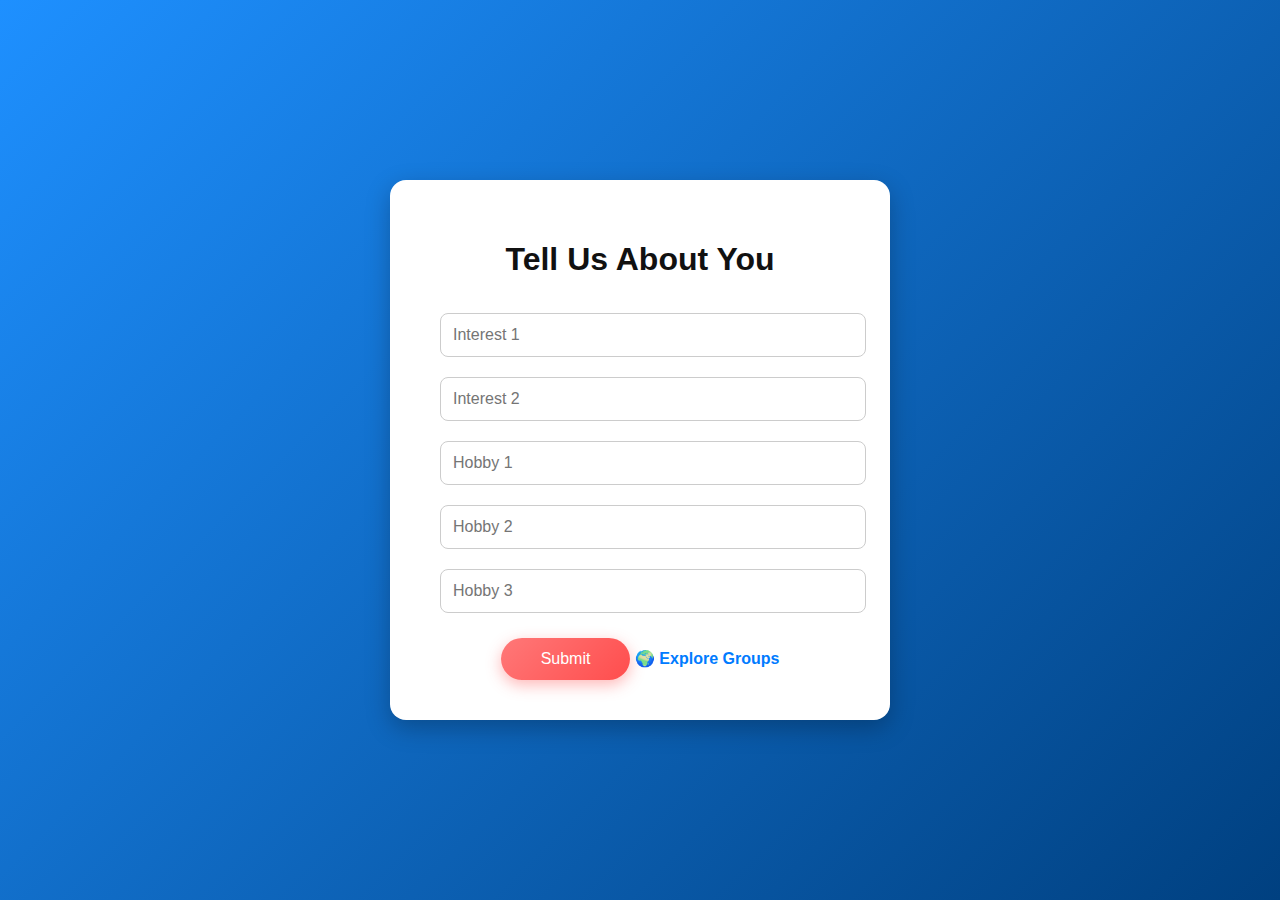
<file: index.html>
<!DOCTYPE html>
<html lang="en">
<head>
  <meta charset="UTF-8" />
  <meta name="viewport" content="width=device-width, initial-scale=1.0" />
  <title>Interest Form</title>
  <link rel="stylesheet" href="style.css" />
</head>
<body class="home-body">
  <div class="home-container">
    <h1>Tell Us About You</h1>

    <form id="interestForm" class="form-box">
      <input type="text" id="interest1" placeholder="Interest 1" required />
      <input type="text" id="interest2" placeholder="Interest 2" required />
      <input type="text" id="hobby1" placeholder="Hobby 1" required />
      <input type="text" id="hobby2" placeholder="Hobby 2" required />
      <input type="text" id="hobby3" placeholder="Hobby 3" required />

      <button type="submit" class="submit-btn">Submit</button>
      <a href="explore.html" class="explore-btn">🌍 Explore Groups</a>
    </form>
  </div>

  <script>
    document.getElementById("interestForm").addEventListener("submit", function (e) {
      e.preventDefault();

      const inputs = [
        document.getElementById("interest1").value.toLowerCase(),
        document.getElementById("interest2").value.toLowerCase(),
        document.getElementById("hobby1").value.toLowerCase(),
        document.getElementById("hobby2").value.toLowerCase(),
        document.getElementById("hobby3").value.toLowerCase(),
      ];

      let group = "General Group";

      if (inputs.some((i) => i.includes("art") || i.includes("design") || i.includes("draw")))
        group = "Art & Creativity";
      else if (inputs.some((i) => i.includes("sport") || i.includes("fit") || i.includes("gym")))
        group = "Sports & Fitness";
      else if (inputs.some((i) => i.includes("music") || i.includes("dance") || i.includes("sing")))
        group = "Music & Dance";
      else if (inputs.some((i) => i.includes("code") || i.includes("tech") || i.includes("game")))
        group = "Technology & Coding";
      else if (inputs.some((i) => i.includes("book") || i.includes("learn") || i.includes("study")))
        group = "Books & Learning";

      localStorage.setItem("fitGroup", group);
      window.location.href = "result.html";
    });
  </script>
</body>
</html>
</file>
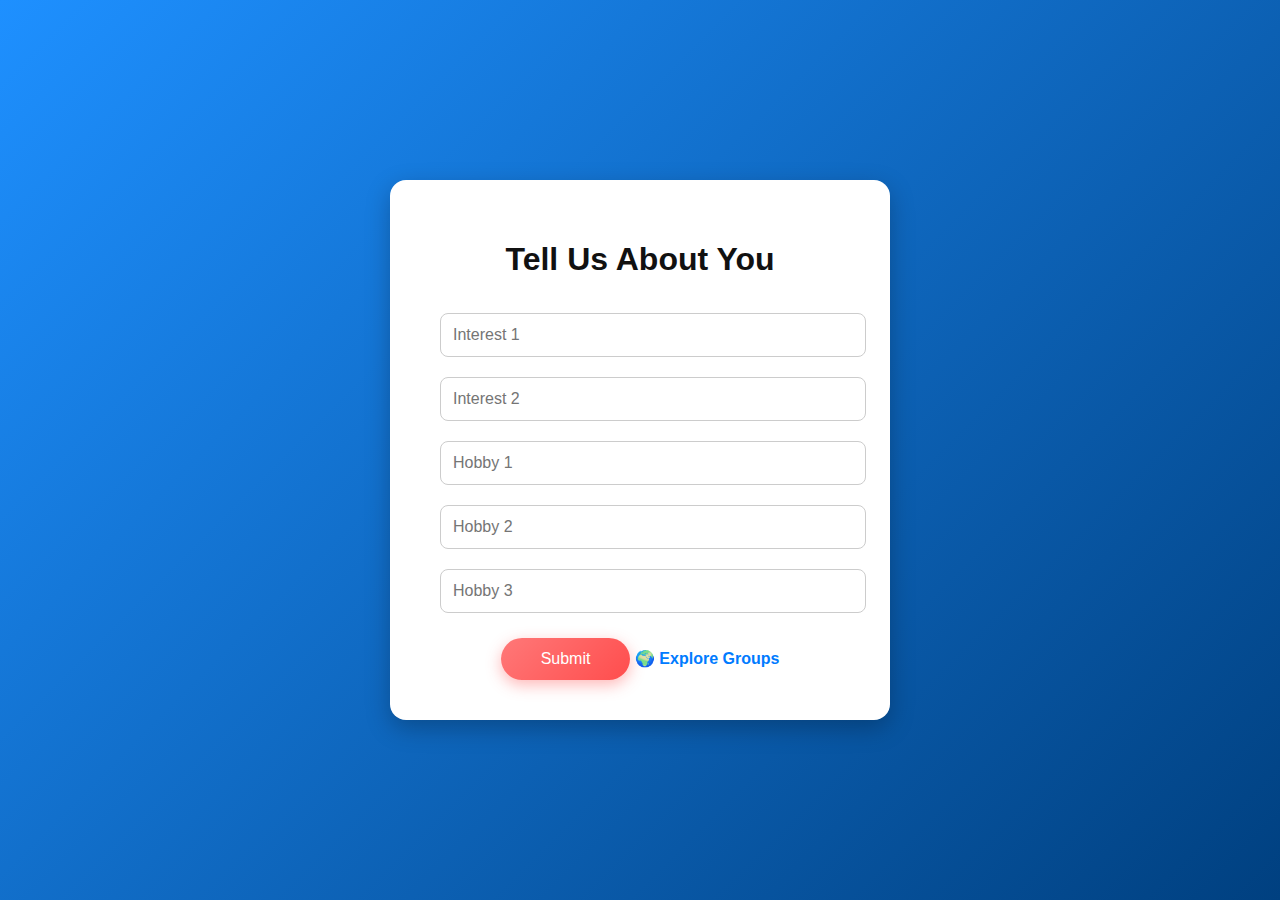
<file: frontend/index.html>
<!DOCTYPE html>
<html lang="en">
<head>
  <meta charset="UTF-8" />
  <meta name="viewport" content="width=device-width, initial-scale=1.0" />
  <title>Interest Form</title>
  <link rel="stylesheet" href="style.css" />
</head>

<body class="home-body">
  <div class="home-container">
    <h1>Tell Us About You</h1>

    <form id="interestForm" class="form-box">
      <input type="text" id="interest1" placeholder="Interest 1" required />
      <input type="text" id="interest2" placeholder="Interest 2" required />
      <input type="text" id="hobby1" placeholder="Hobby 1" required />
      <input type="text" id="hobby2" placeholder="Hobby 2" required />
      <input type="text" id="hobby3" placeholder="Hobby 3" required />

      <button type="submit" class="submit-btn">Submit</button>
      <a href="explore.html" class="explore-btn">🌍 Explore Groups</a>
    </form>
  </div>

  <script>
    document.getElementById("interestForm").addEventListener("submit", async (e) => {
      e.preventDefault();

      // Collect input values
      const interests = [
        document.getElementById("interest1").value.trim(),
        document.getElementById("interest2").value.trim(),
        document.getElementById("hobby1").value.trim(),
        document.getElementById("hobby2").value.trim(),
        document.getElementById("hobby3").value.trim(),
      ].filter(item => item !== ""); // remove empty values

      try {
        // Send data to Flask backend
        const response = await fetch("http://127.0.0.1:5000/predict", {
          method: "POST",
          headers: { "Content-Type": "application/json" },
          body: JSON.stringify({ interests }),
        });

        if (!response.ok) throw new Error("❌ Server error");
        const data = await response.json();

        // Save prediction result to localStorage for result.html
        localStorage.setItem("fitGroup", data.group);

        // Redirect to result page
        window.location.href = "result.html";
      } catch (error) {
        console.error("Error:", error);
        alert("⚠️ Unable to connect to ML model.\nPlease ensure Flask server is running!");
      }
    });
  </script>
</body>
</html>
</file>
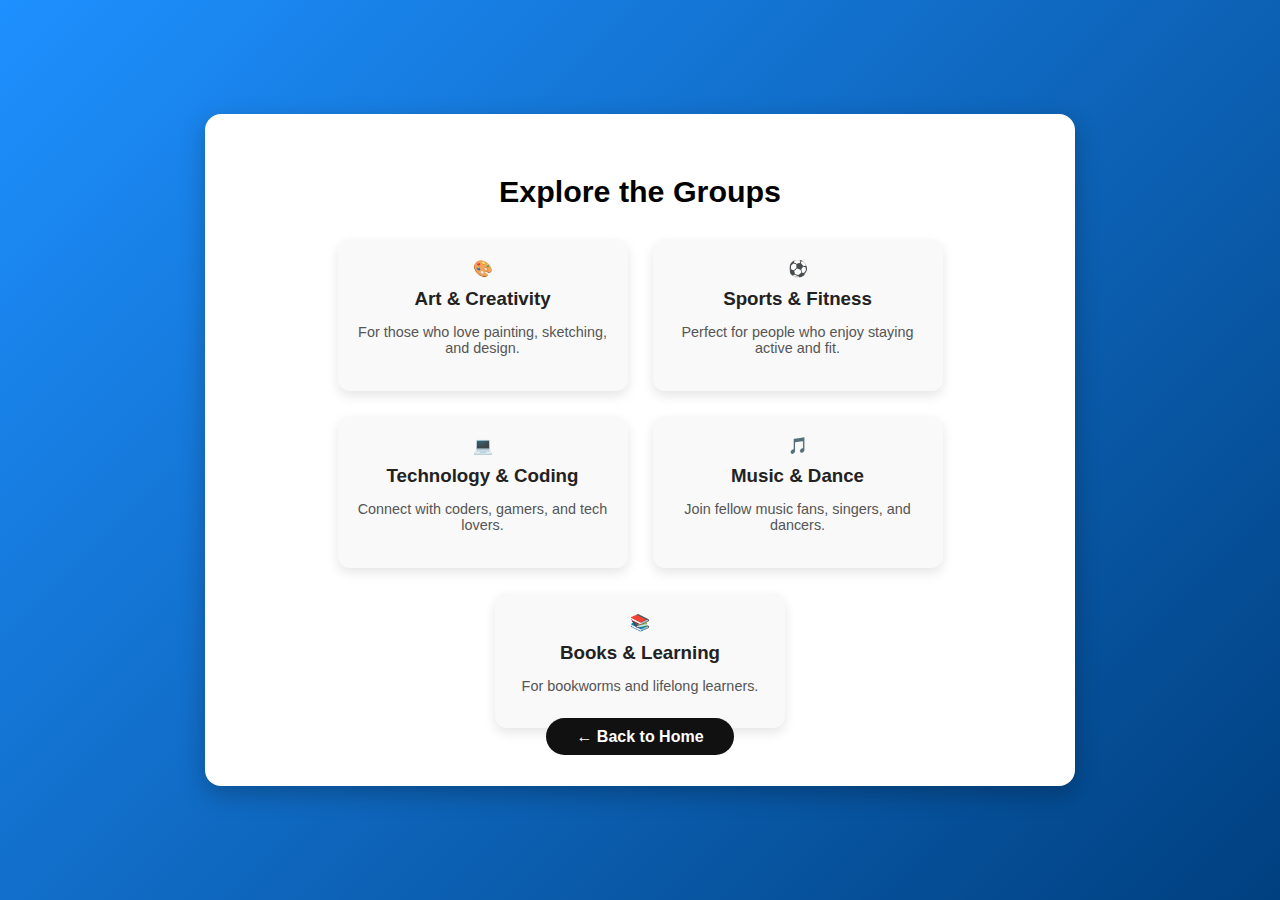
<file: explore.html>
<!DOCTYPE html>
<html lang="en">
<head>
  <meta charset="UTF-8">
  <meta name="viewport" content="width=device-width, initial-scale=1.0">
  <title>Explore Groups</title>
  <link rel="stylesheet" href="style.css">
</head>
<body class="explore-body">

  <div class="explore-container">
    <h1>Explore the Groups</h1>

    <div class="groups-grid">
      <div class="group-card">
        🎨 <h3>Art & Creativity</h3>
        <p>For those who love painting, sketching, and design.</p>
      </div>

      <div class="group-card">
        ⚽ <h3>Sports & Fitness</h3>
        <p>Perfect for people who enjoy staying active and fit.</p>
      </div>

      <div class="group-card">
        💻 <h3>Technology & Coding</h3>
        <p>Connect with coders, gamers, and tech lovers.</p>
      </div>

      <div class="group-card">
        🎵 <h3>Music & Dance</h3>
        <p>Join fellow music fans, singers, and dancers.</p>
      </div>

      <div class="group-card">
        📚 <h3>Books & Learning</h3>
        <p>For bookworms and lifelong learners.</p>
      </div>
    </div>

    <a href="index.html" class="back-btn">← Back to Home</a>
  </div>

</body>
</html>
</file>
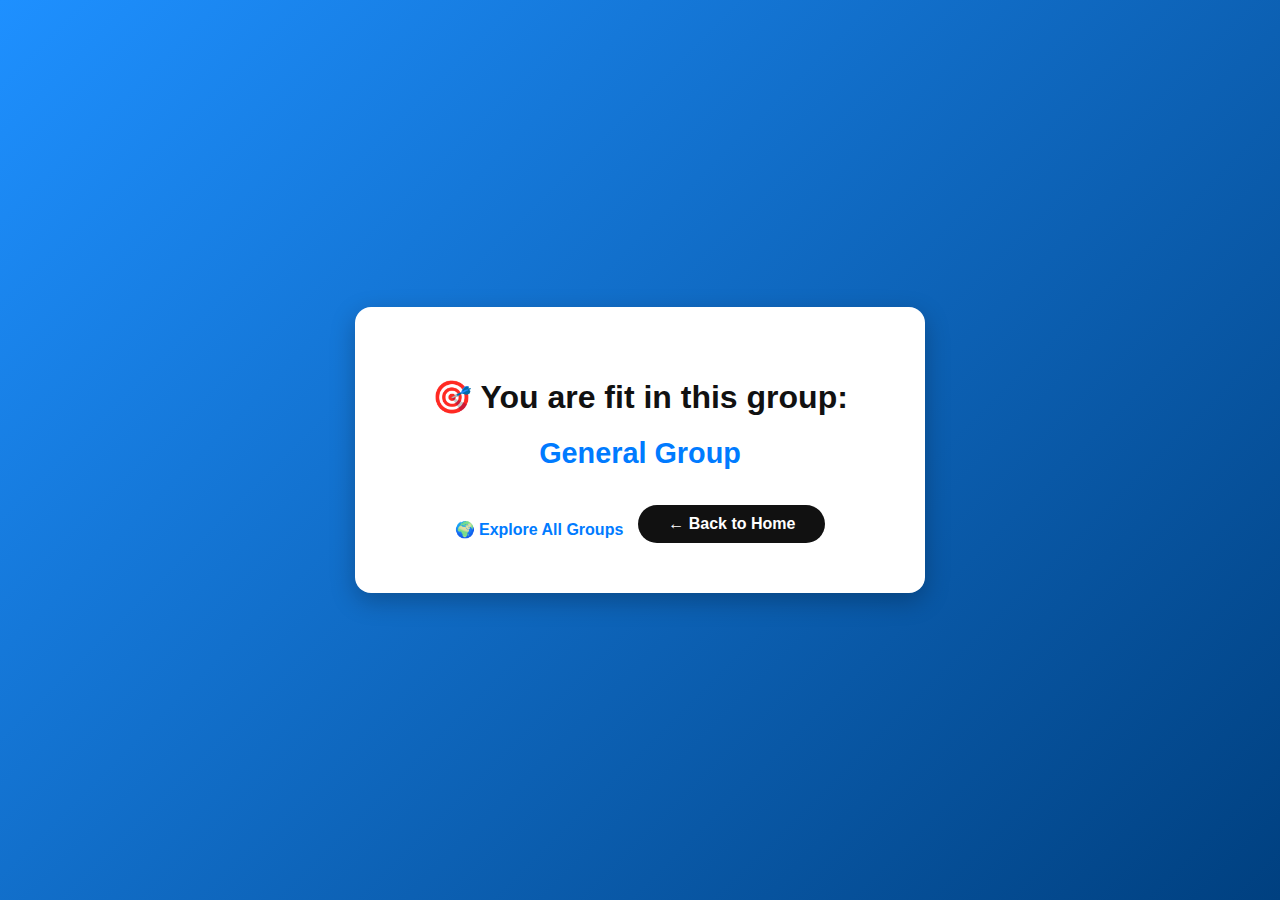
<file: result.html>
<!DOCTYPE html>
<html lang="en">
<head>
  <meta charset="UTF-8" />
  <meta name="viewport" content="width=device-width, initial-scale=1.0" />
  <title>Your Fit Group</title>
  <link rel="stylesheet" href="style.css" />
</head>
<body class="result-body">
  <div class="result-container">
    <h1>🎯 You are fit in this group:</h1>
    <h2 id="groupName"></h2>

    <div class="result-actions">
      <a href="explore.html" class="explore-btn">🌍 Explore All Groups</a>
      <a href="index.html" class="back-btn">← Back to Home</a>
    </div>
  </div>

  <script>
    const group = localStorage.getItem("fitGroup");
    document.getElementById("groupName").textContent = group || "General Group";
  </script>
</body>
</html>
</file>
<file: style.css>
/* Global Font */
body {
  font-family: "Poppins", sans-serif;
  margin: 0;
  padding: 0;
}

/* ---------- HOME PAGE ---------- */
.home-body {
  background: linear-gradient(135deg, #1e90ff, #004080);
  display: flex;
  justify-content: center;
  align-items: center;
  height: 100vh;
}

.home-container {
  background: #fff;
  padding: 40px 50px;
  border-radius: 16px;
  box-shadow: 0 8px 25px rgba(0, 0, 0, 0.25);
  text-align: center;
  width: 400px;
  animation: fadeIn 0.8s ease;
}

.home-container h1 {
  margin-bottom: 25px;
  color: #111;
}

.form-box input {
  width: 100%;
  padding: 12px;
  margin: 10px 0;
  border-radius: 8px;
  border: 1px solid #ccc;
  font-size: 1em;
  transition: 0.3s;
}

.form-box input:focus {
  border-color: #007bff;
  box-shadow: 0 0 8px rgba(0, 123, 255, 0.3);
}

.submit-btn {
  margin-top: 15px;
  background: linear-gradient(135deg, #ff7878, #ff4d4d);
  color: white;
  border: none;
  padding: 12px 40px;
  border-radius: 50px;
  font-size: 1em;
  cursor: pointer;
  box-shadow: 0 5px 15px rgba(255, 77, 77, 0.4);
  transition: all 0.3s ease;
}

.submit-btn:hover {
  transform: translateY(-2px);
  background: linear-gradient(135deg, #ff4d4d, #ff7878);
}

.explore-btn {
  display: inline-block;
  margin-top: 15px;
  text-decoration: none;
  color: #007bff;
  font-weight: 600;
  transition: 0.3s;
}

.explore-btn:hover {
  color: #004080;
}

/* ---------- RESULT PAGE ---------- */
.result-body {
  background: linear-gradient(135deg, #1e90ff, #004080);
  display: flex;
  justify-content: center;
  align-items: center;
  height: 100vh;
}

.result-container {
  background: #fff;
  padding: 50px 60px;
  border-radius: 16px;
  box-shadow: 0 8px 25px rgba(0, 0, 0, 0.25);
  text-align: center;
  width: 450px;
  animation: fadeIn 0.8s ease;
}

.result-container h1 {
  color: #111;
}

#groupName {
  color: #007bff;
  font-size: 1.8em;
  margin-top: 15px;
}

.result-actions {
  margin-top: 35px;
  display: flex;
  justify-content: center;
  gap: 15px;
}

.back-btn {
  background: #111;
  color: white;
  padding: 10px 30px;
  border-radius: 30px;
  text-decoration: none;
  font-weight: 600;
  transition: 0.3s;
}

.back-btn:hover {
  background: #333;
}

/* ---------- EXPLORE PAGE ---------- */
.explore-body {
  background: linear-gradient(135deg, #1e90ff, #004080);
  display: flex;
  justify-content: center;
  align-items: center;
  height: 100vh;
}

.explore-container {
  background: #ffffff;
  padding: 40px 60px;
  border-radius: 16px;
  box-shadow: 0 8px 25px rgba(0, 0, 0, 0.25);
  text-align: center;
  width: 750px;
  animation: fadeIn 0.8s ease;
}

.explore-container h1 {
  font-size: 1.9em;
  font-weight: 700;
  margin-bottom: 30px;
}

.groups-grid {
  display: flex;
  flex-wrap: wrap;
  justify-content: center;
  gap: 25px;
}

.group-card {
  background: #f9f9f9;
  width: 250px;
  border-radius: 12px;
  box-shadow: 0 5px 12px rgba(0, 0, 0, 0.1);
  padding: 20px;
  text-align: center;
  transition: all 0.3s ease;
}

.group-card:hover {
  transform: translateY(-6px);
  box-shadow: 0 10px 20px rgba(0, 0, 0, 0.15);
}

.group-card h3 {
  margin: 10px 0 6px;
  color: #222;
}

.group-card p {
  font-size: 0.9em;
  color: #555;
}

/* ---------- ANIMATIONS ---------- */
@keyframes fadeIn {
  from {
    opacity: 0;
    transform: translateY(10px);
  }
  to {
    opacity: 1;
    transform: translateY(0);
  }
}
</file>
<file: frontend/style.css>
/* Global Font */
body {
  font-family: "Poppins", sans-serif;
  margin: 0;
  padding: 0;
}

/* ---------- HOME PAGE ---------- */
.home-body {
  background: linear-gradient(135deg, #1e90ff, #004080);
  display: flex;
  justify-content: center;
  align-items: center;
  height: 100vh;
}

.home-container {
  background: #fff;
  padding: 40px 50px;
  border-radius: 16px;
  box-shadow: 0 8px 25px rgba(0, 0, 0, 0.25);
  text-align: center;
  width: 400px;
  animation: fadeIn 0.8s ease;
}

.home-container h1 {
  margin-bottom: 25px;
  color: #111;
}

.form-box input {
  width: 100%;
  padding: 12px;
  margin: 10px 0;
  border-radius: 8px;
  border: 1px solid #ccc;
  font-size: 1em;
  transition: 0.3s;
}

.form-box input:focus {
  border-color: #007bff;
  box-shadow: 0 0 8px rgba(0, 123, 255, 0.3);
}

.submit-btn {
  margin-top: 15px;
  background: linear-gradient(135deg, #ff7878, #ff4d4d);
  color: white;
  border: none;
  padding: 12px 40px;
  border-radius: 50px;
  font-size: 1em;
  cursor: pointer;
  box-shadow: 0 5px 15px rgba(255, 77, 77, 0.4);
  transition: all 0.3s ease;
}

.submit-btn:hover {
  transform: translateY(-2px);
  background: linear-gradient(135deg, #ff4d4d, #ff7878);
}

.explore-btn {
  display: inline-block;
  margin-top: 15px;
  text-decoration: none;
  color: #007bff;
  font-weight: 600;
  transition: 0.3s;
}

.explore-btn:hover {
  color: #004080;
}

/* ---------- RESULT PAGE ---------- */
.result-body {
  background: linear-gradient(135deg, #1e90ff, #004080);
  display: flex;
  justify-content: center;
  align-items: center;
  height: 100vh;
}

.result-container {
  background: #fff;
  padding: 50px 60px;
  border-radius: 16px;
  box-shadow: 0 8px 25px rgba(0, 0, 0, 0.25);
  text-align: center;
  width: 450px;
  animation: fadeIn 0.8s ease;
}

.result-container h1 {
  color: #111;
}

#groupName {
  color: #007bff;
  font-size: 1.8em;
  margin-top: 15px;
}

.result-actions {
  margin-top: 35px;
  display: flex;
  justify-content: center;
  gap: 15px;
}

.back-btn {
  background: #111;
  color: white;
  padding: 10px 30px;
  border-radius: 30px;
  text-decoration: none;
  font-weight: 600;
  transition: 0.3s;
}

.back-btn:hover {
  background: #333;
}

/* ---------- EXPLORE PAGE ---------- */
.explore-body {
  background: linear-gradient(135deg, #1e90ff, #004080);
  display: flex;
  justify-content: center;
  align-items: center;
  height: 100vh;
}

.explore-container {
  background: #ffffff;
  padding: 40px 60px;
  border-radius: 16px;
  box-shadow: 0 8px 25px rgba(0, 0, 0, 0.25);
  text-align: center;
  width: 750px;
  animation: fadeIn 0.8s ease;
}

.explore-container h1 {
  font-size: 1.9em;
  font-weight: 700;
  margin-bottom: 30px;
}

.groups-grid {
  display: flex;
  flex-wrap: wrap;
  justify-content: center;
  gap: 25px;
}

.group-card {
  background: #f9f9f9;
  width: 250px;
  border-radius: 12px;
  box-shadow: 0 5px 12px rgba(0, 0, 0, 0.1);
  padding: 20px;
  text-align: center;
  transition: all 0.3s ease;
}

.group-card:hover {
  transform: translateY(-6px);
  box-shadow: 0 10px 20px rgba(0, 0, 0, 0.15);
}

.group-card h3 {
  margin: 10px 0 6px;
  color: #222;
}

.group-card p {
  font-size: 0.9em;
  color: #555;
}

/* ---------- ANIMATIONS ---------- */
@keyframes fadeIn {
  from {
    opacity: 0;
    transform: translateY(10px);
  }
  to {
    opacity: 1;
    transform: translateY(0);
  }
}
</file>
